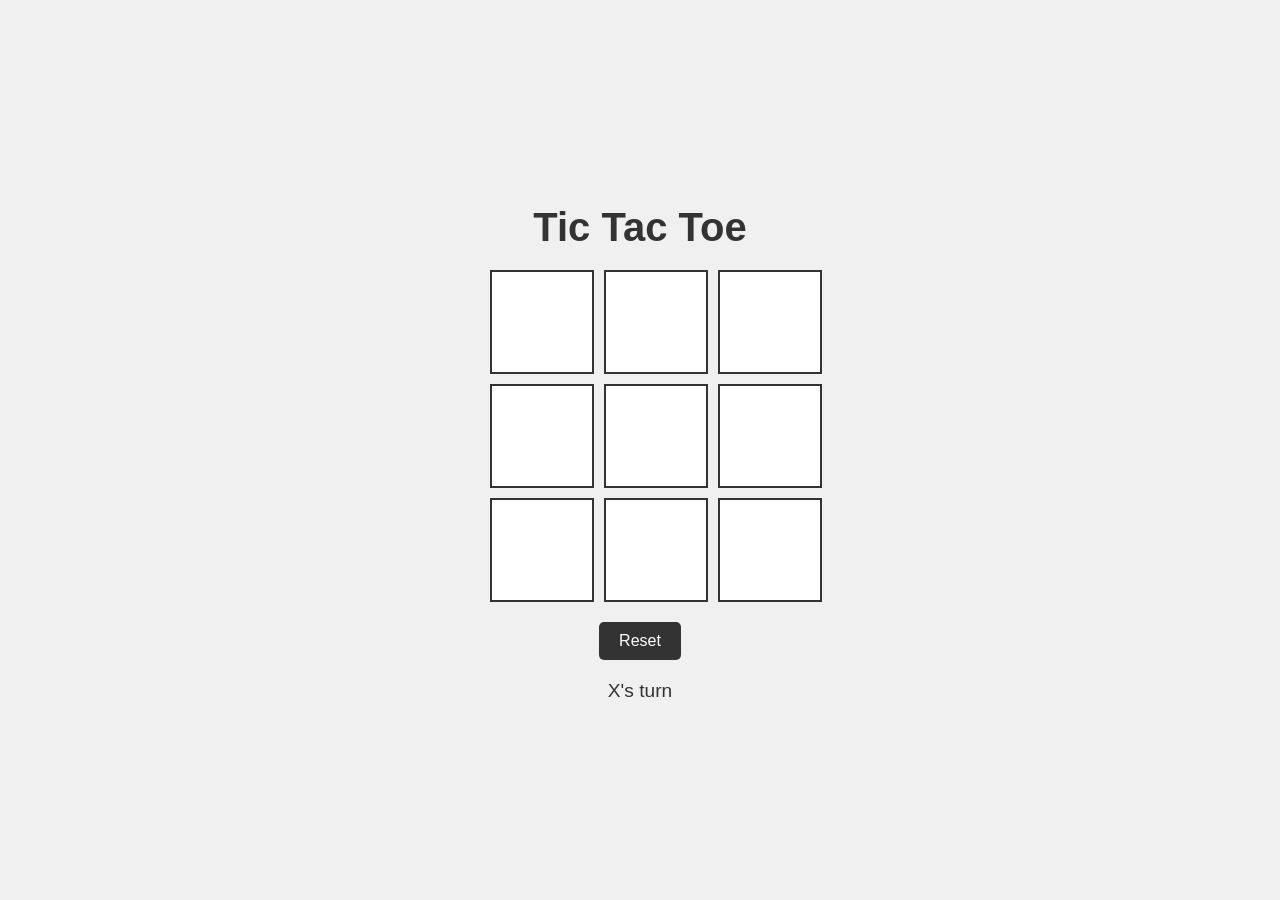
<file: index.html>
<!DOCTYPE html>
<html lang="en">
<head>
    <meta charset="UTF-8">
    <meta name="viewport" content="width=device-width, initial-scale=1.0">
    <title>Tic Tac Toe</title>
    <link rel="stylesheet" href="style.css">
    <link rel="icon" type="image/x-icon" href="./img/png-transparent-tictactoe-tic-tactoe-oxo-tac-tic-toe-computer-icons-games-buttons-game-logo-board-game.png">
</head>
<body>
    <div class="container">
        <h1>Tic Tac Toe</h1>
        <div class="board" id="board">
            <div class="cell" data-index="0"></div>
            <div class="cell" data-index="1"></div>
            <div class="cell" data-index="2"></div>
            <div class="cell" data-index="3"></div>
            <div class="cell" data-index="4"></div>
            <div class="cell" data-index="5"></div>
            <div class="cell" data-index="6"></div>
            <div class="cell" data-index="7"></div>
            <div class="cell" data-index="8"></div>
        </div>
        <button id="resetButton">Reset</button>
        <p id="status"></p>
    </div>
    <script src="script.js"></script>
</body>
</html>
</file>
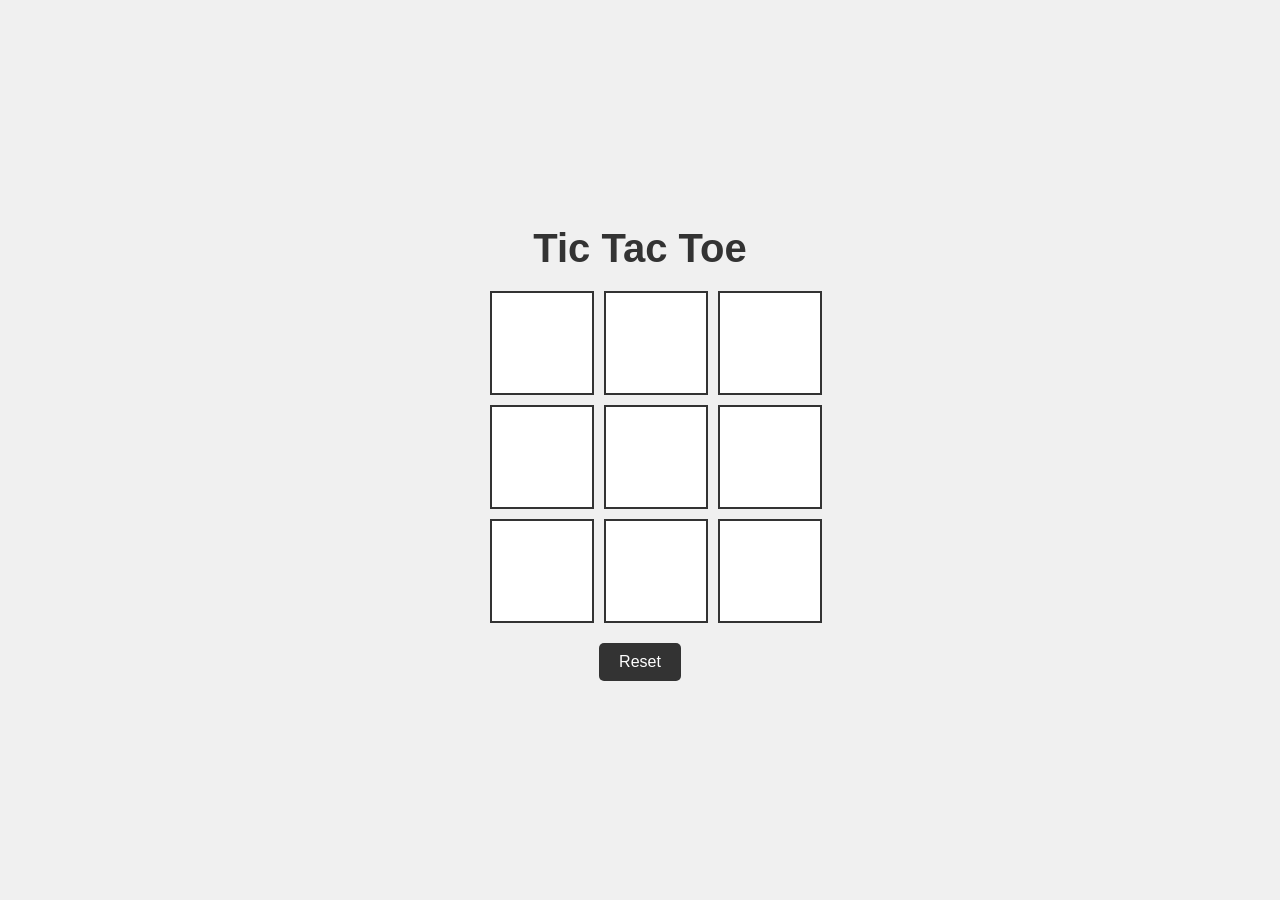
<file: assets/index.html>
<!DOCTYPE html>
<html lang="en">
<head>
    <meta charset="UTF-8">
    <meta name="viewport" content="width=device-width, initial-scale=1.0">
    <title>Tic Tac Toe</title>
    <link rel="stylesheet" href="style.css">
    <link rel="icon" type="image/x-icon" href="/img/png-transparent-tictactoe-tic-tac-toe-oxo-tac-tic-toe-computer-icons-games-buttons-game-logo-board-game.png">
</head>
<body>
    <div class="container">
        <h1>Tic Tac Toe</h1>
        <div class="board" id="board">
            <div class="cell" data-index="0"></div>
            <div class="cell" data-index="1"></div>
            <div class="cell" data-index="2"></div>
            <div class="cell" data-index="3"></div>
            <div class="cell" data-index="4"></div>
            <div class="cell" data-index="5"></div>
            <div class="cell" data-index="6"></div>
            <div class="cell" data-index="7"></div>
            <div class="cell" data-index="8"></div>
        </div>
        <button id="resetButton">Reset</button>
        <p id="status"></p>
    </div>
    <script src="script.js"></script>
</body>
</html>
</file>
<file: style.css>
body {
    font-family: 'Poppins', sans-serif;
    display: flex;
    justify-content: center;
    align-items: center;
    height: 100vh;
    background-color: #f0f0f0;
    margin: 0;
}

.container {
    text-align: center;
}

h1 {
    font-size: 2.5em;
    margin-bottom: 20px;
    color: #333;
}

.board {
    display: grid;
    grid-template-columns: repeat(3, 1fr);
    gap: 10px;
    margin: 20px auto;
    max-width: 300px;
}

.cell {
    width: 100px;
    height: 100px;
    background-color: #fff;
    display: flex;
    justify-content: center;
    align-items: center;
    font-size: 2em;
    cursor: pointer;
    border: 2px solid #333;
    transition: background-color 0.3s, transform 0.3s;
}

.cell:hover {
    background-color: #f0f0f0;
    transform: scale(1.1);
}

button {
    padding: 10px 20px;
    font-size: 1em;
    cursor: pointer;
    background-color: #333;
    color: #fff;
    border: none;
    border-radius: 5px;
    transition: background-color 0.3s;
}

button:hover {
    background-color: #555;
}

#status {
    margin-top: 20px;
    font-size: 1.2em;
    color: #333;
}

/* Responsive Design */
@media (max-width: 600px) {
    .cell {
        width: 80px;
        height: 80px;
        font-size: 1.5em;
    }

    .board {
        gap: 5px;
    }

    button {
        padding: 8px 16px;
        font-size: 0.9em;
    }

    h1 {
        font-size: 2em;
    }
}


.win {
    background-color: #4CAF50 !important;
    color: white !important;
    animation: blink 0.5s alternate infinite;
}

@keyframes blink {
    from {
        background-color: #4CAF50;
    }
    to {
        background-color: #8BC34A;
    }
}



.congrats {
    font-size: 1.5em;
    color: #4CAF50;
    margin-top: 10px;
    display: none;
}

@keyframes blink {
    from {
        background-color: #4CAF50;
    }
    to {
        background-color: #8BC34A;
    }
}

.win {
    background-color: #4CAF50 !important;
    color: white !important;
    animation: blink 0.5s alternate infinite;
}

body {
    font-family: 'Poppins', sans-serif;
    display: flex;
    justify-content: center;
    align-items: center;
    height: 100vh;
    background-color: #f0f0f0;
    margin: 0;
}

.container {
    text-align: center;
}

h1 {
    font-size: 2.5em;
    margin-bottom: 20px;
    color: #333;
}

.board {
    display: grid;
    grid-template-columns: repeat(3, 1fr);
    gap: 10px;
    margin: 20px auto;
    max-width: 300px;
}

.cell {
    width: 100px;
    height: 100px;
    background-color: #fff;
    display: flex;
    justify-content: center;
    align-items: center;
    font-size: 2em;
    cursor: pointer;
    border: 2px solid #333;
    transition: background-color 0.3s, transform 0.3s;
}

.cell:hover {
    background-color: #f0f0f0;
    transform: scale(1.1);
}

button {
    padding: 10px 20px;
    font-size: 1em;
    cursor: pointer;
    background-color: #333;
    color: #fff;
    border: none;
    border-radius: 5px;
    transition: background-color 0.3s;
}

button:hover {
    background-color: #555;
}

#status {
    margin-top: 20px;
    font-size: 1.2em;
    color: #333;
}

/* Responsive Design */
@media (max-width: 600px) {
    .cell {
        width: 80px;
        height: 80px;
        font-size: 1.5em;
    }

    .board {
        gap: 5px;
    }

    button {
        padding: 8px 16px;
        font-size: 0.9em;
    }

    h1 {
        font-size: 2em;
    }
}
</file>
<file: assets/style.css>
body {
    font-family: 'Poppins', sans-serif;
    display: flex;
    justify-content: center;
    align-items: center;
    height: 100vh;
    background-color: #f0f0f0;
    margin: 0;
}

.container {
    text-align: center;
}

h1 {
    font-size: 2.5em;
    margin-bottom: 20px;
    color: #333;
}

.board {
    display: grid;
    grid-template-columns: repeat(3, 1fr);
    gap: 10px;
    margin: 20px auto;
    max-width: 300px;
}

.cell {
    width: 100px;
    height: 100px;
    background-color: #fff;
    display: flex;
    justify-content: center;
    align-items: center;
    font-size: 2em;
    cursor: pointer;
    border: 2px solid #333;
    transition: background-color 0.3s, transform 0.3s;
}

.cell:hover {
    background-color: #f0f0f0;
    transform: scale(1.1);
}

button {
    padding: 10px 20px;
    font-size: 1em;
    cursor: pointer;
    background-color: #333;
    color: #fff;
    border: none;
    border-radius: 5px;
    transition: background-color 0.3s;
}

button:hover {
    background-color: #555;
}

#status {
    margin-top: 20px;
    font-size: 1.2em;
    color: #333;
}

/* Responsive Design */
@media (max-width: 600px) {
    .cell {
        width: 80px;
        height: 80px;
        font-size: 1.5em;
    }

    .board {
        gap: 5px;
    }

    button {
        padding: 8px 16px;
        font-size: 0.9em;
    }

    h1 {
        font-size: 2em;
    }
}


.win {
    background-color: #4CAF50 !important;
    color: white !important;
    animation: blink 0.5s alternate infinite;
}

@keyframes blink {
    from {
        background-color: #4CAF50;
    }
    to {
        background-color: #8BC34A;
    }
}



.congrats {
    font-size: 1.5em;
    color: #4CAF50;
    margin-top: 10px;
    display: none;
}

@keyframes blink {
    from {
        background-color: #4CAF50;
    }
    to {
        background-color: #8BC34A;
    }
}

.win {
    background-color: #4CAF50 !important;
    color: white !important;
    animation: blink 0.5s alternate infinite;
}

body {
    font-family: 'Poppins', sans-serif;
    display: flex;
    justify-content: center;
    align-items: center;
    height: 100vh;
    background-color: #f0f0f0;
    margin: 0;
}

.container {
    text-align: center;
}

h1 {
    font-size: 2.5em;
    margin-bottom: 20px;
    color: #333;
}

.board {
    display: grid;
    grid-template-columns: repeat(3, 1fr);
    gap: 10px;
    margin: 20px auto;
    max-width: 300px;
}

.cell {
    width: 100px;
    height: 100px;
    background-color: #fff;
    display: flex;
    justify-content: center;
    align-items: center;
    font-size: 2em;
    cursor: pointer;
    border: 2px solid #333;
    transition: background-color 0.3s, transform 0.3s;
}

.cell:hover {
    background-color: #f0f0f0;
    transform: scale(1.1);
}

button {
    padding: 10px 20px;
    font-size: 1em;
    cursor: pointer;
    background-color: #333;
    color: #fff;
    border: none;
    border-radius: 5px;
    transition: background-color 0.3s;
}

button:hover {
    background-color: #555;
}

#status {
    margin-top: 20px;
    font-size: 1.2em;
    color: #333;
}

/* Responsive */
@media (max-width: 600px) {
    .cell {
        width: 80px;
        height: 80px;
        font-size: 1.5em;
    }

    .board {
        gap: 5px;
    }

    button {
        padding: 8px 16px;
        font-size: 0.9em;
    }

    h1 {
        font-size: 2em;
    }
}
</file>
